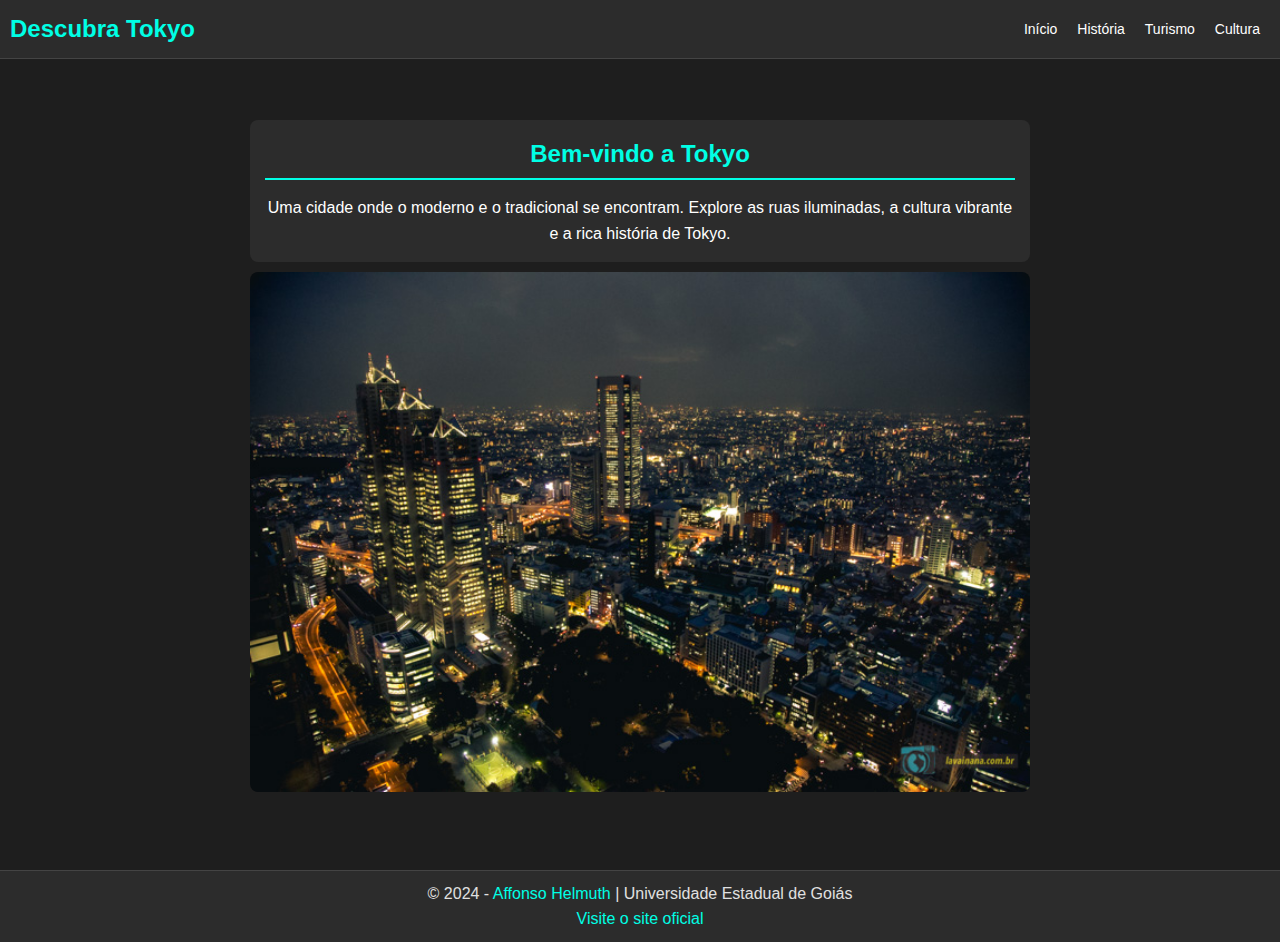
<file: index.html>
<!DOCTYPE html>
<html lang="pt-br">
<head>
    <meta charset="UTF-8">
    <meta name="viewport" content="width=device-width, initial-scale=1.0">
    <title>Tokyo - Página Inicial</title>
    <link rel="stylesheet" href="src/css/style.css">
    <link rel="icon" href="src/image/icons8-japão-48.ico" type="image/x-icon">
</head>
<body>
    <header>
        <h1>Descubra Tokyo</h1>
        <nav>
            <ul>
                <li><a href="index.html">Início</a></li>
                <li><a href="historia.html">História</a></li>
                <li><a href="turismo.html">Turismo</a></li>
                <li><a href="cultura.html">Cultura</a></li>
            </ul>
        </nav>
    </header>

    <section class="intro">
        <div class="intro-content">
            <h2>Bem-vindo a Tokyo</h2>
            <p>Uma cidade onde o moderno e o tradicional se encontram. Explore as ruas iluminadas, a cultura vibrante e a rica história de Tokyo.</p>
        </div>
        <img src="src/image/vista-toquio.jpg" alt="Vista de Tokyo" title="Vista de Tokyo" class="intro-image">
    </section>

    <footer>
        <p>&copy; 2024 - <a href="https://github.com/affonsohellmuth" target="_blank">Affonso Helmuth</a> | Universidade Estadual de Goiás</p>
        <a href="https://www.gotokyo.org" target="_blank">Visite o site oficial</a>
    </footer>

</body>
</html>
</file>
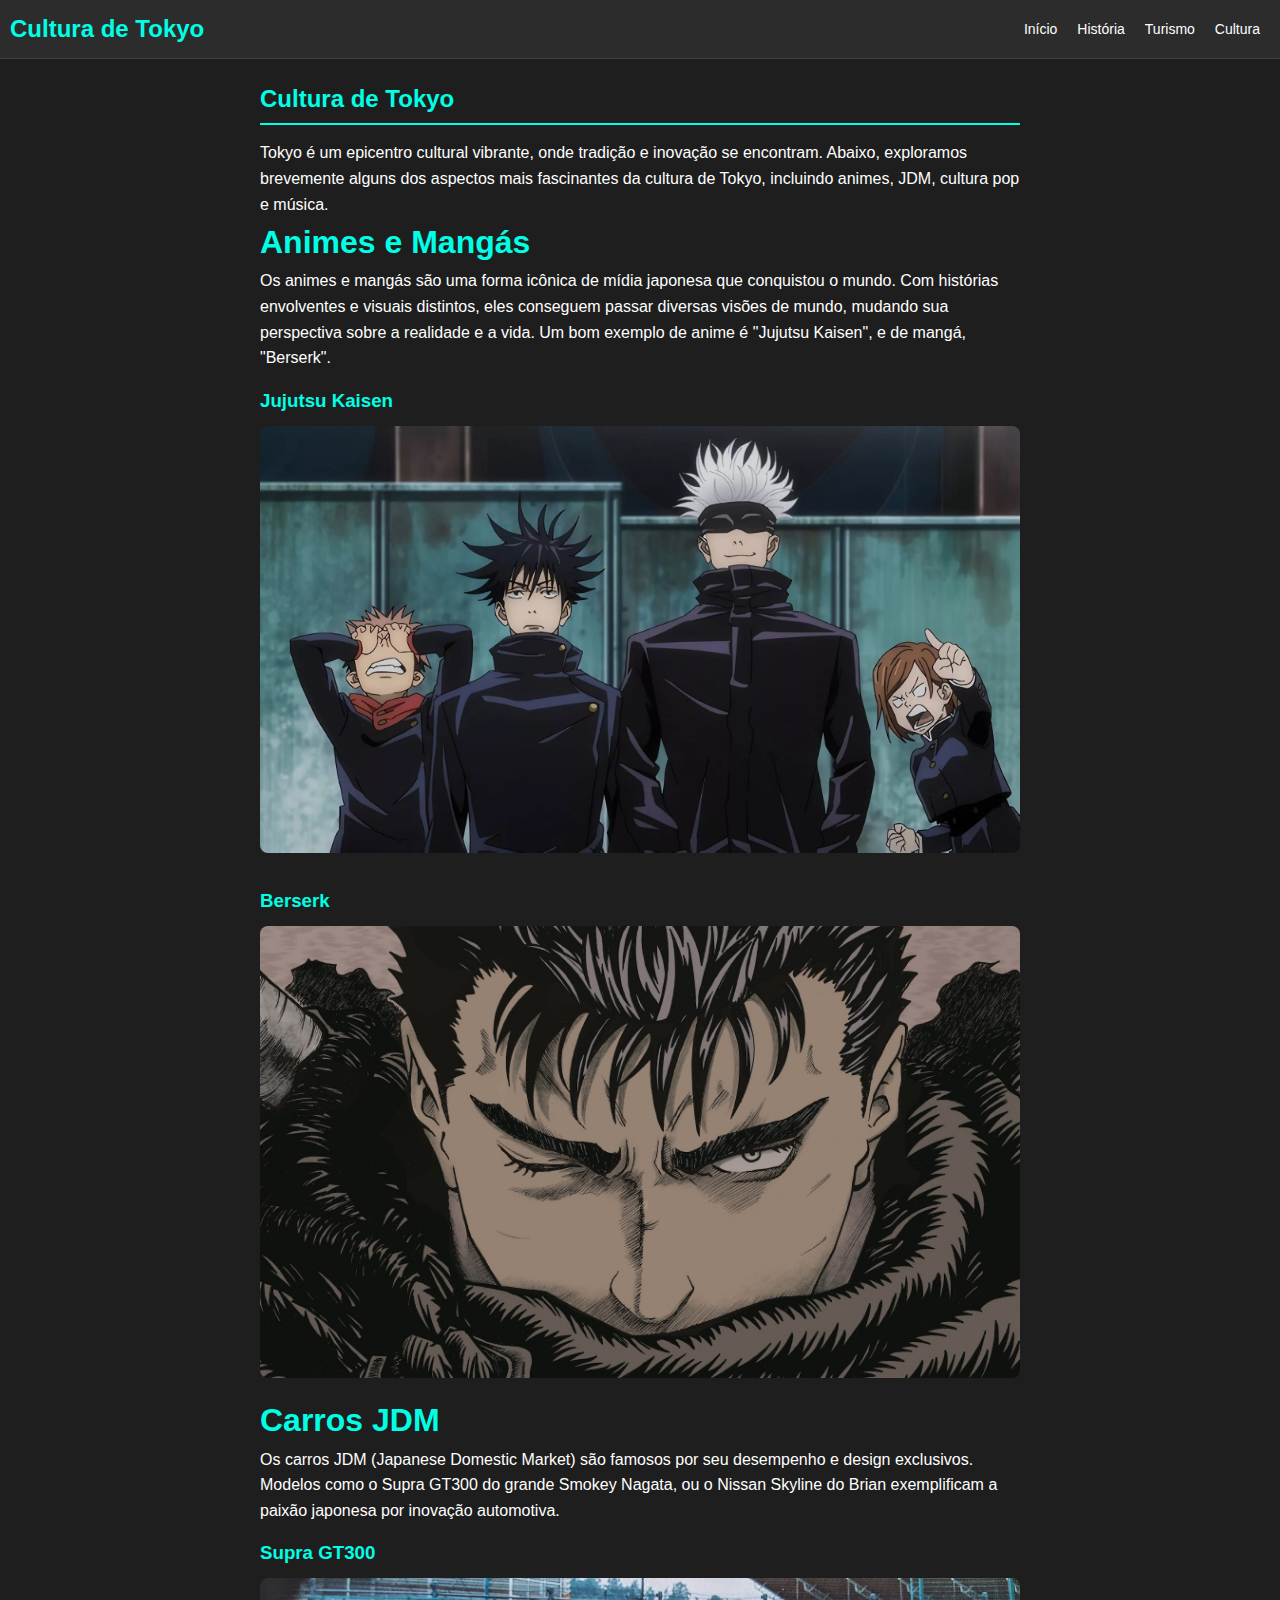
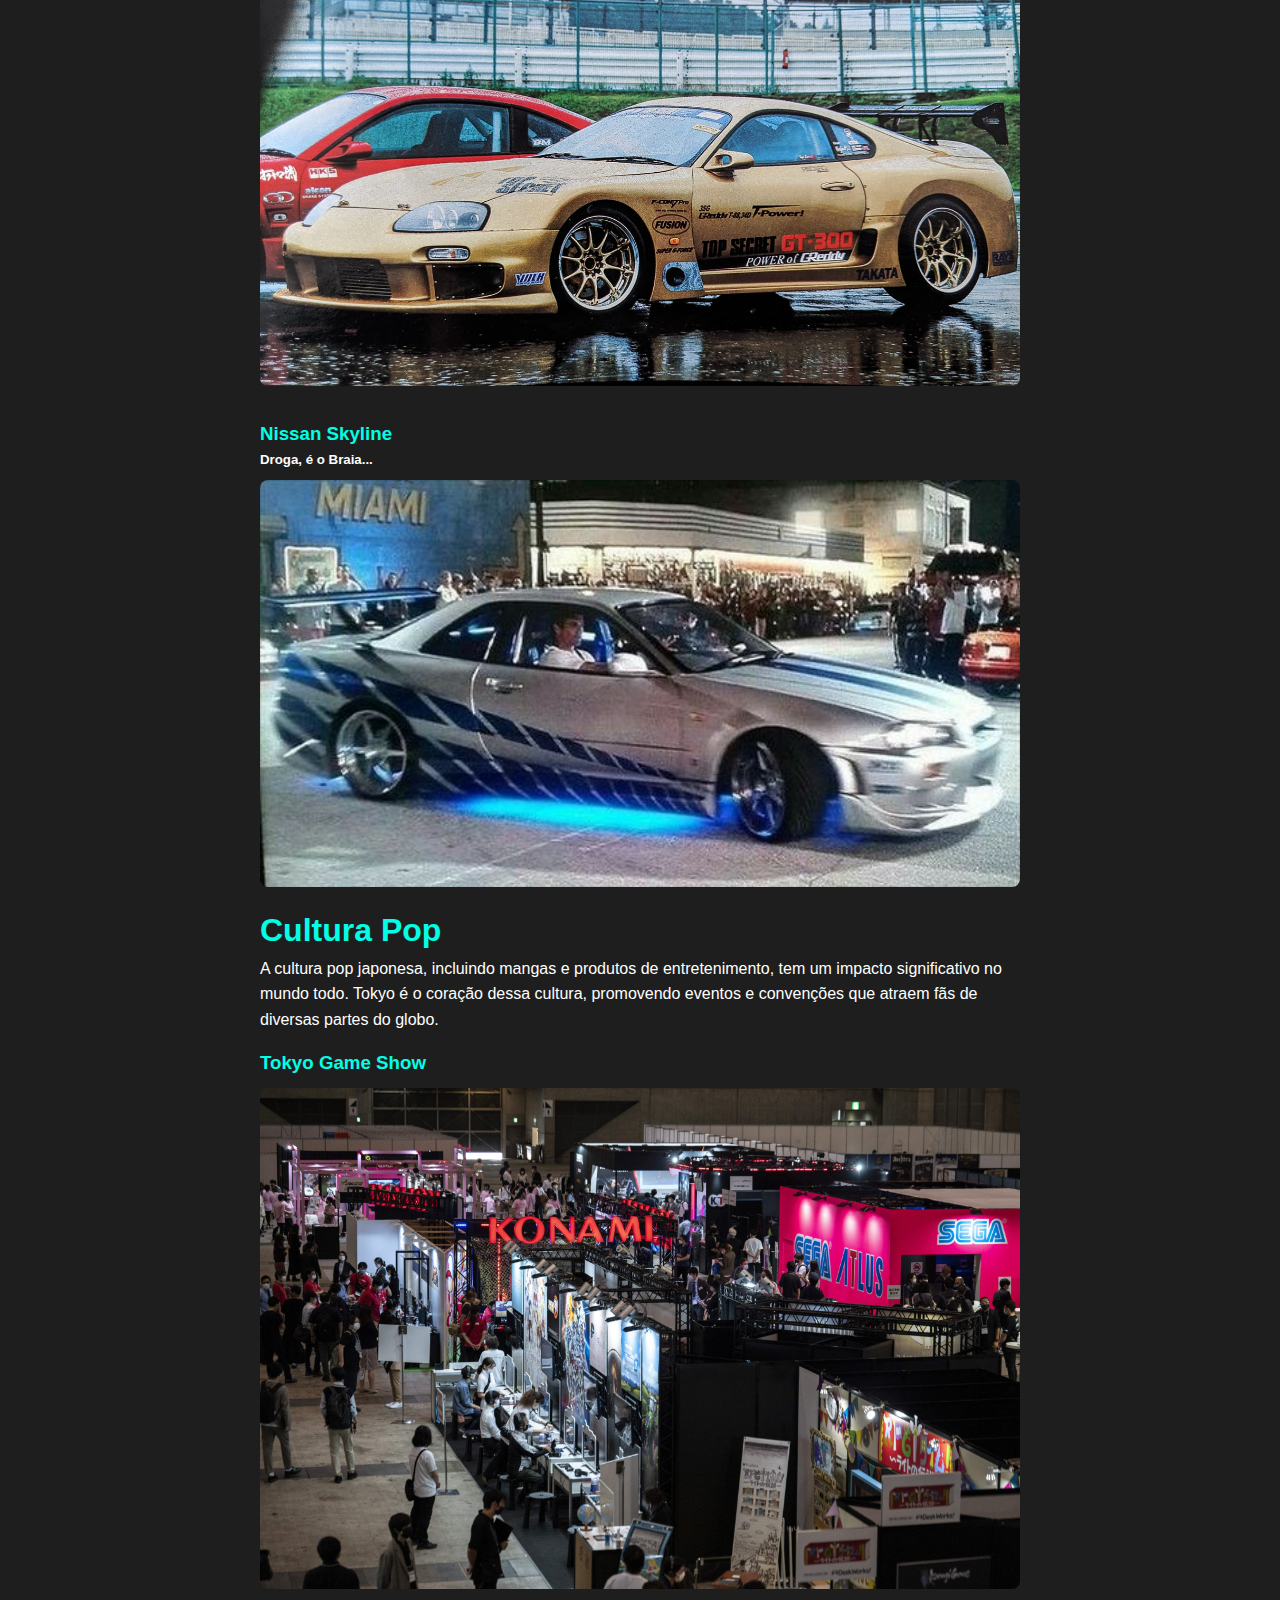
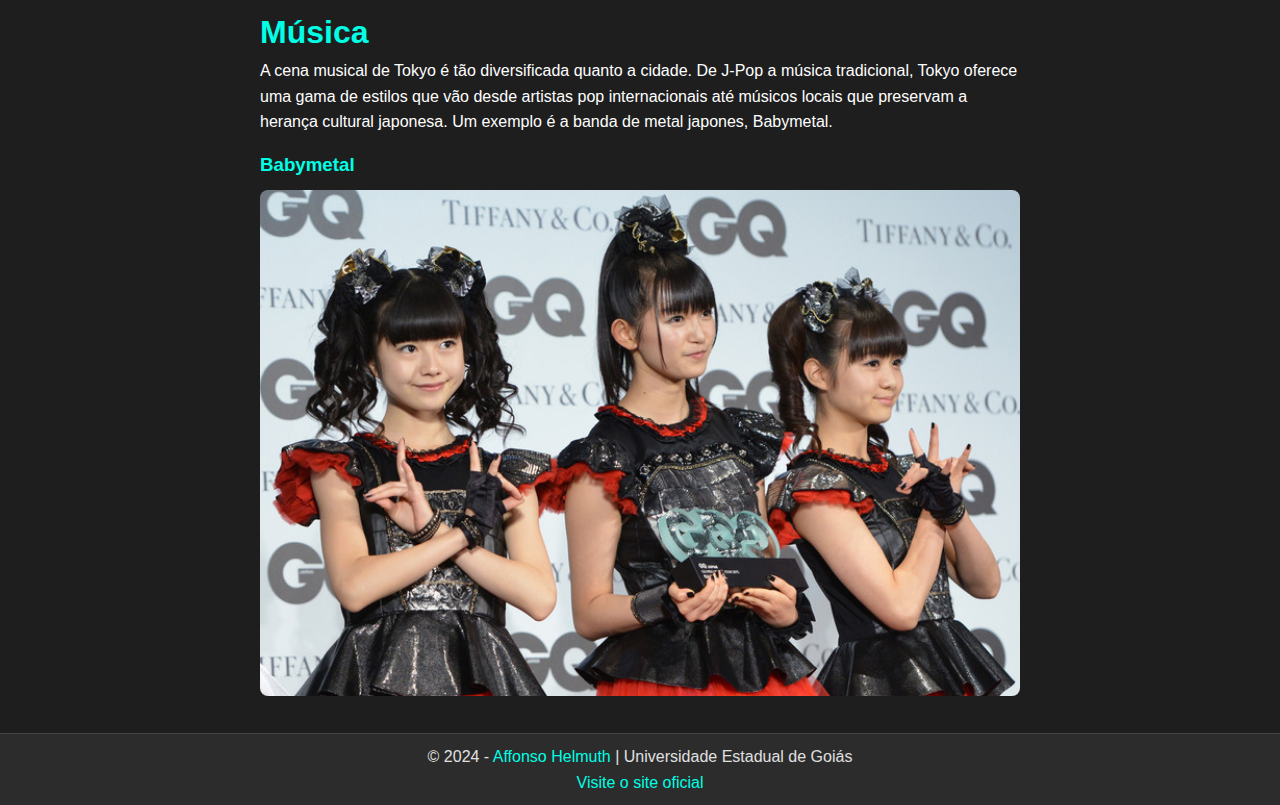
<file: cultura.html>
<!DOCTYPE html>
<html lang="pt-BR">
<head>
    <meta charset="UTF-8">
    <meta name="viewport" content="width=device-width, initial-scale=1.0">
    <title>Tokyo - Cultura</title>
    <link rel="stylesheet" href="src/css/style.css">
    <link rel="icon" href="src/image/icons8-japão-48.ico" type="image/x-icon">
</head>
<body>
    <header>
        <h1>Cultura de Tokyo</h1>
        <nav>
            <ul>
                <li><a href="index.html">Início</a></li>
                <li><a href="historia.html">História</a></li>
                <li><a href="turismo.html">Turismo</a></li>
                <li><a href="cultura.html">Cultura</a></li>
            </ul>
        </nav>
    </header>

    <section class="content">
        <h2>Cultura de Tokyo</h2>
        
        <p>Tokyo é um epicentro cultural vibrante, onde tradição e inovação se encontram. Abaixo, exploramos brevemente alguns dos aspectos mais fascinantes da cultura de Tokyo, incluindo animes, JDM, cultura pop e música.</p>
        
        <h1>Animes e Mangás</h1>
        <p>Os animes e mangás são uma forma icônica de mídia japonesa que conquistou o mundo. Com histórias envolventes e visuais distintos, eles conseguem passar diversas visões de mundo, mudando sua perspectiva sobre a realidade e a vida. Um bom exemplo de anime é "Jujutsu Kaisen", e de mangá, "Berserk".</p>
        <h3>Jujutsu Kaisen</h3>
        <img src="src/image/jujutsu.jpeg.webp" alt="Jujutsu Kaisen" title="Jujutsu Kaisen">
        <h3>Berserk</h3>
        <img src="src/image/berserk_foda.jpg" alt="Berserk" title="Berserk">

        <h1>Carros JDM</h1>
        <p>Os carros JDM (Japanese Domestic Market) são famosos por seu desempenho e design exclusivos. Modelos como o Supra GT300 do grande Smokey Nagata, ou o Nissan Skyline do Brian exemplificam a paixão japonesa por inovação automotiva.</p>
        <h3>Supra GT300</h3>
        <img src="src/image/supra_nagata.png" alt="Supra GT300" title="Supra GT300">
        <h3>Nissan Skyline</h3>
        <h5>Droga, é o Braia...</h5>
        <img src="src/image/brian.jpg" alt="Skyline" title="Skyline">

        <h1>Cultura Pop</h1>
        <p>A cultura pop japonesa, incluindo mangas e produtos de entretenimento, tem um impacto significativo no mundo todo. Tokyo é o coração dessa cultura, promovendo eventos e convenções que atraem fãs de diversas partes do globo.</p>
        <h3>Tokyo Game Show</h3>
        <img src="src/image/evento_tokyo.jpg" alt="Cultura Pop" title="Cultura Pop">

        <h1>Música</h1>
        <p>A cena musical de Tokyo é tão diversificada quanto a cidade. De J-Pop a música tradicional, Tokyo oferece uma gama de estilos que vão desde artistas pop internacionais até músicos locais que preservam a herança cultural japonesa. Um exemplo é a banda de metal japones, Babymetal.</p>
        <h3>Babymetal</h3>
        <img src="src/image/Babymetal.jpg" alt="Música" title="Música">
    </section>

    <footer>
        <p>&copy; 2024 - <a href="https://github.com/affonsohellmuth" target="_blank">Affonso Helmuth</a> | Universidade Estadual de Goiás</p>
        <a href="https://www.gotokyo.org" target="_blank">Visite o site oficial</a>
    </footer>

</body>
</html>
</file>
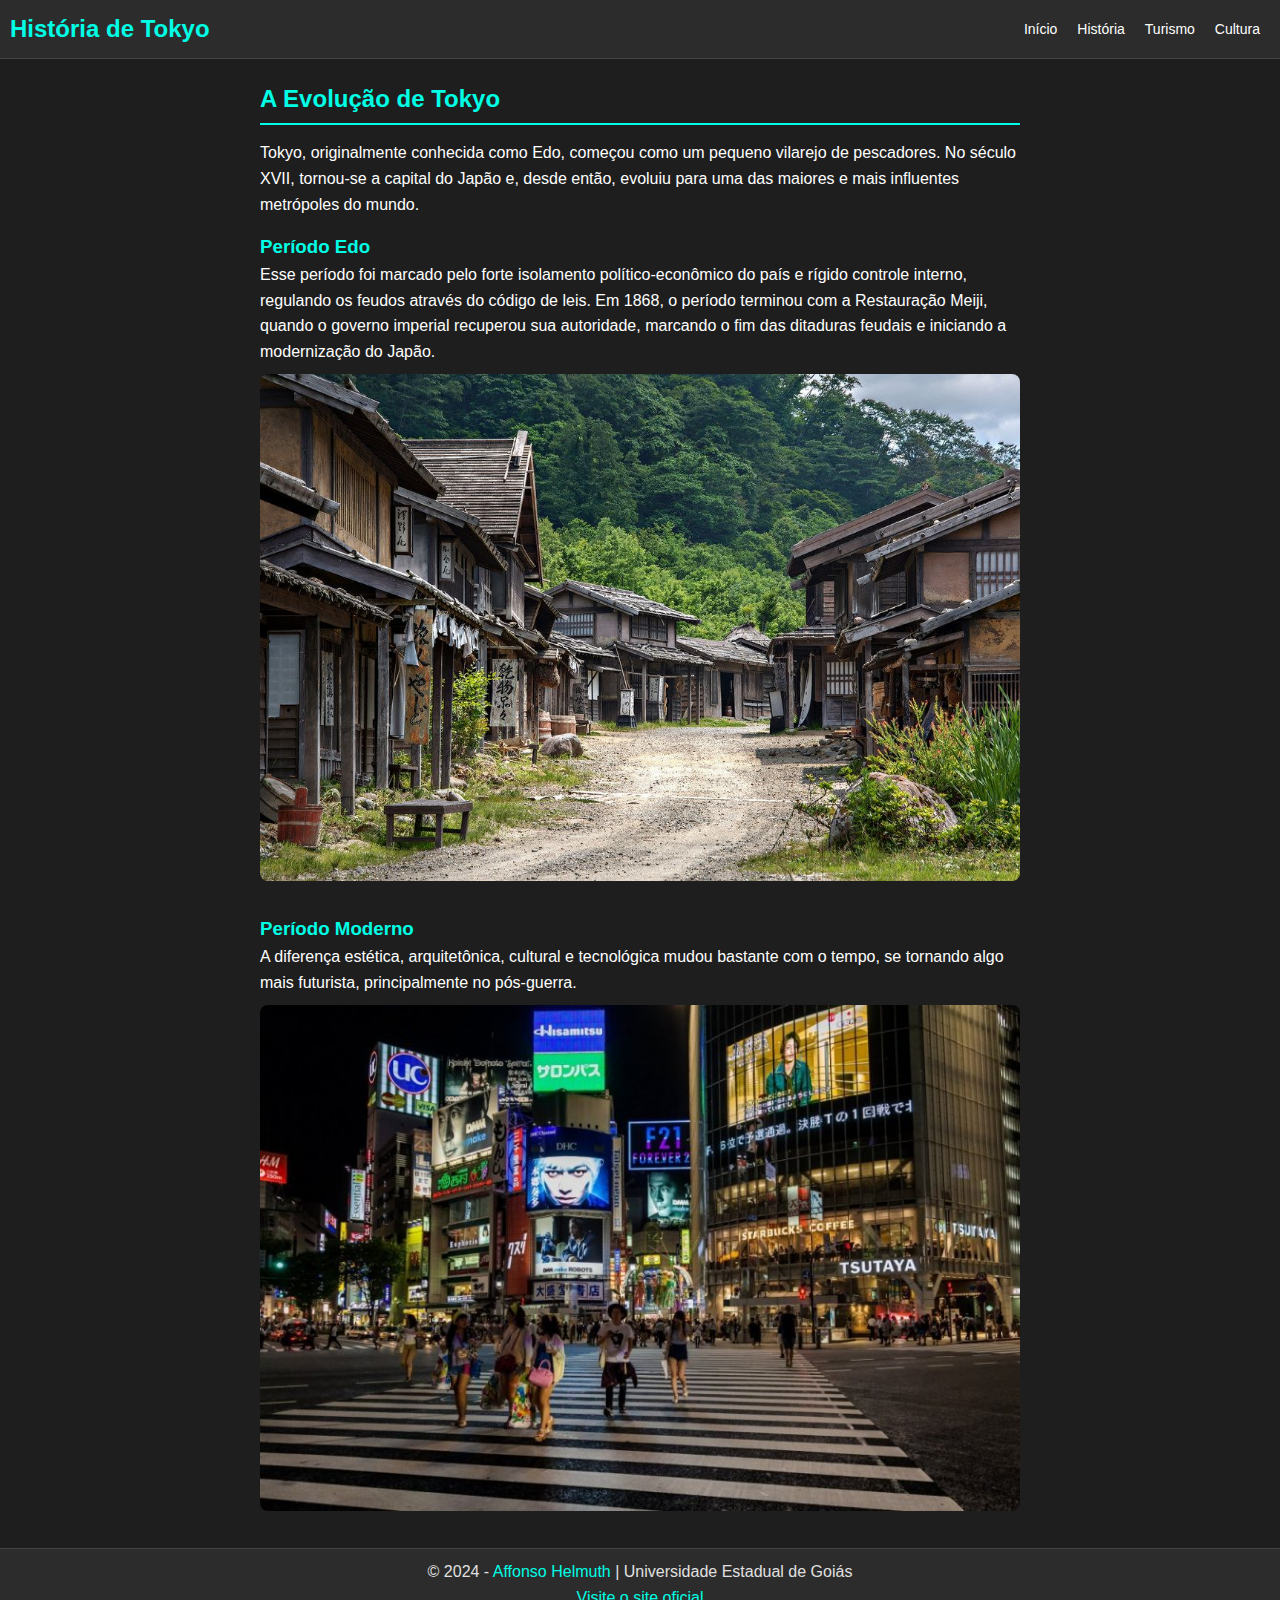
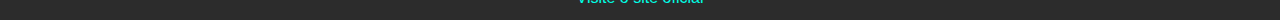
<file: historia.html>
<!DOCTYPE html>
<html lang="pt-br">
<head>
    <meta charset="UTF-8">
    <meta name="viewport" content="width=device-width, initial-scale=1.0">
    <title>Tokyo - História</title>
    <link rel="stylesheet" href="src/css/style.css">
    <link rel="icon" href="src/image/icons8-japão-48.ico" type="image/x-icon">
</head>
<body>
    <header>
        <h1>História de Tokyo</h1>
        <nav>
            <ul>
                <li><a href="index.html">Início</a></li>
                <li><a href="historia.html">História</a></li>
                <li><a href="turismo.html">Turismo</a></li>
                <li><a href="cultura.html">Cultura</a></li>
            </ul>
        </nav>
    </header>
    
    <section class="content">
        <h2>A Evolução de Tokyo</h2>
        <p>Tokyo, originalmente conhecida como Edo, começou como um pequeno vilarejo de pescadores. No século XVII, tornou-se a capital do Japão e, desde então, evoluiu para uma das maiores e mais influentes metrópoles do mundo.</p>
        <h3>Período Edo</h3>
        <p>Esse período foi marcado pelo forte isolamento político-econômico do país e rígido controle interno, regulando os feudos através do código de leis. Em 1868, o período terminou com a Restauração Meiji, quando o governo imperial recuperou sua autoridade, marcando o fim das ditaduras feudais e iniciando a modernização do Japão.</p>
        <img src="src/image/edo-period.jpg" alt="Período Edo" title="Período Edo">
        <h3>Período Moderno</h3>
        <p>A diferença estética, arquitetônica, cultural e tecnológica mudou bastante com o tempo, se tornando algo mais futurista, principalmente no pós-guerra.</p>
        <img src="src/image/modern-tokyo.jpg" alt="Tokyo Moderna" title="Tokyo Moderna">
    </section>
    
    <footer>
        <p>&copy; 2024 - <a href="https://github.com/affonsohellmuth" target="_blank">Affonso Helmuth</a> | Universidade Estadual de Goiás</p>
        <a href="https://www.gotokyo.org" target="_blank">Visite o site oficial</a>
    </footer>

</body>
</html>
</file>
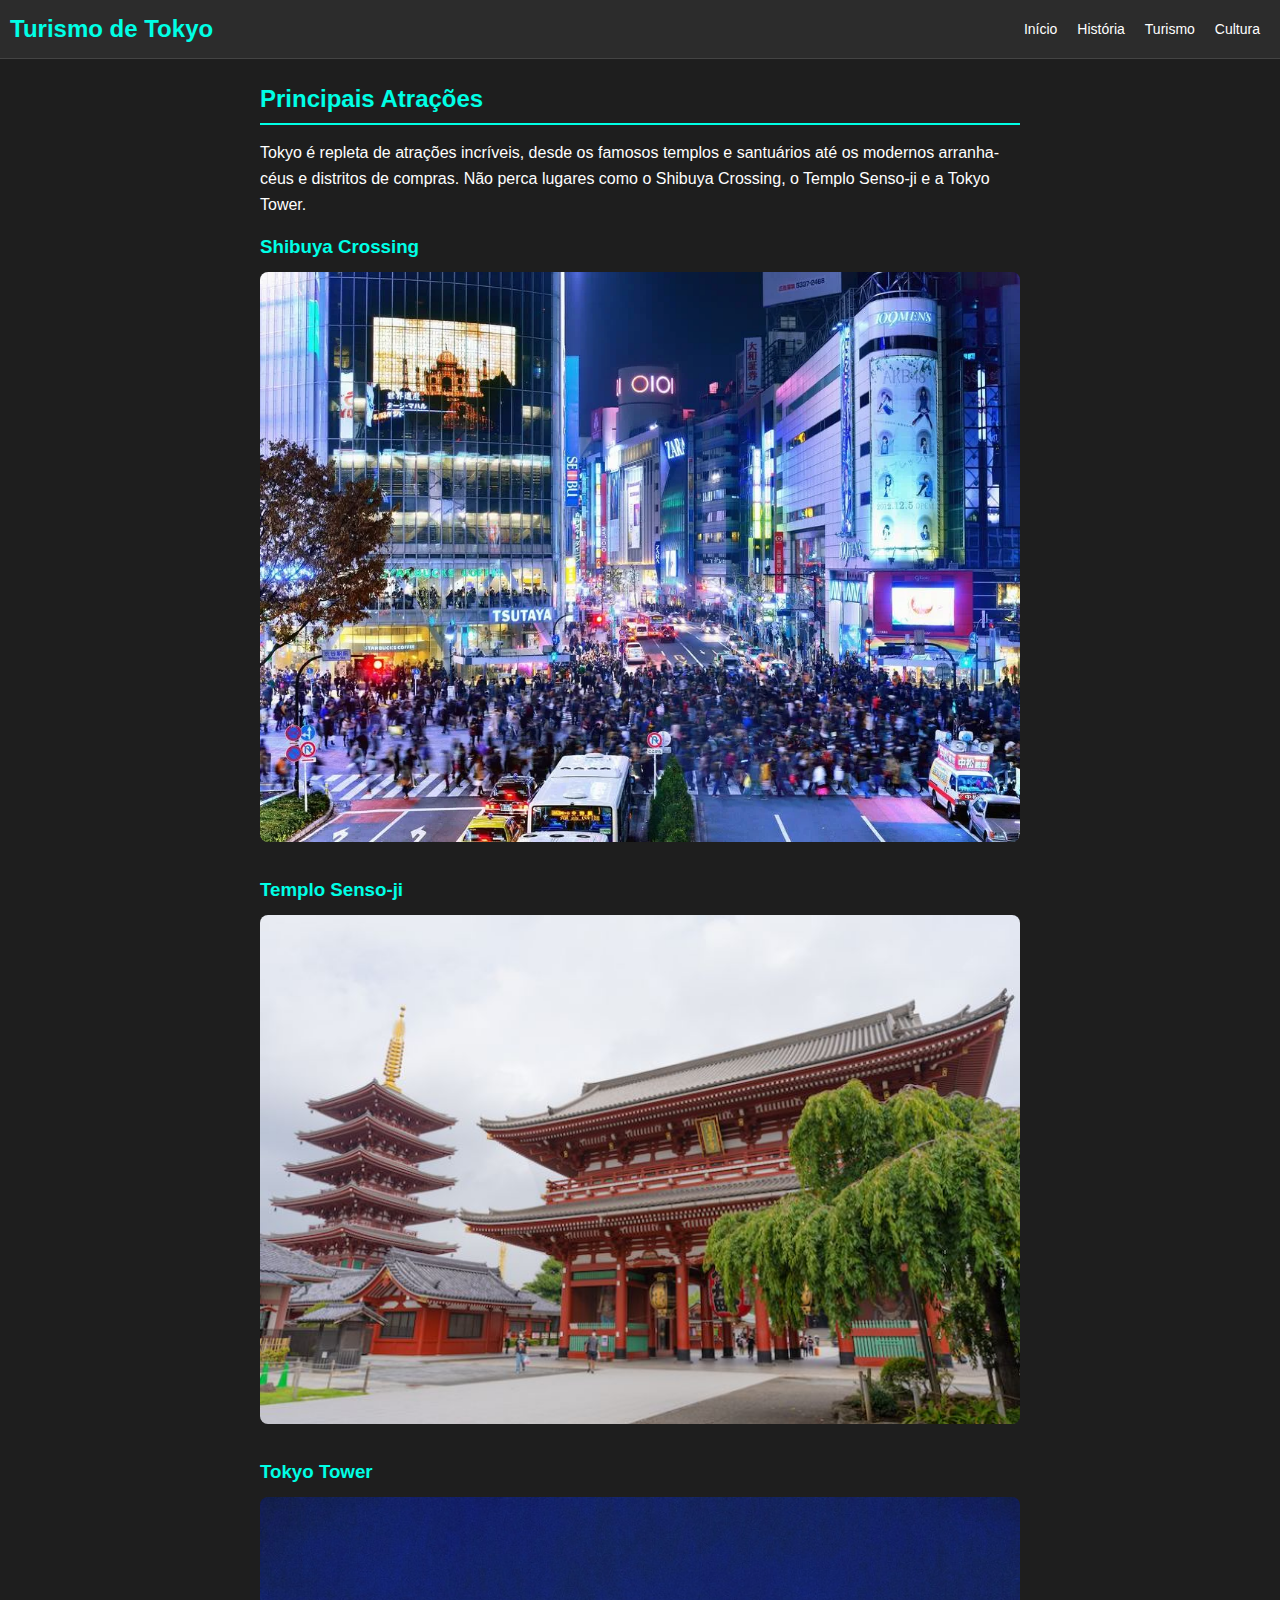
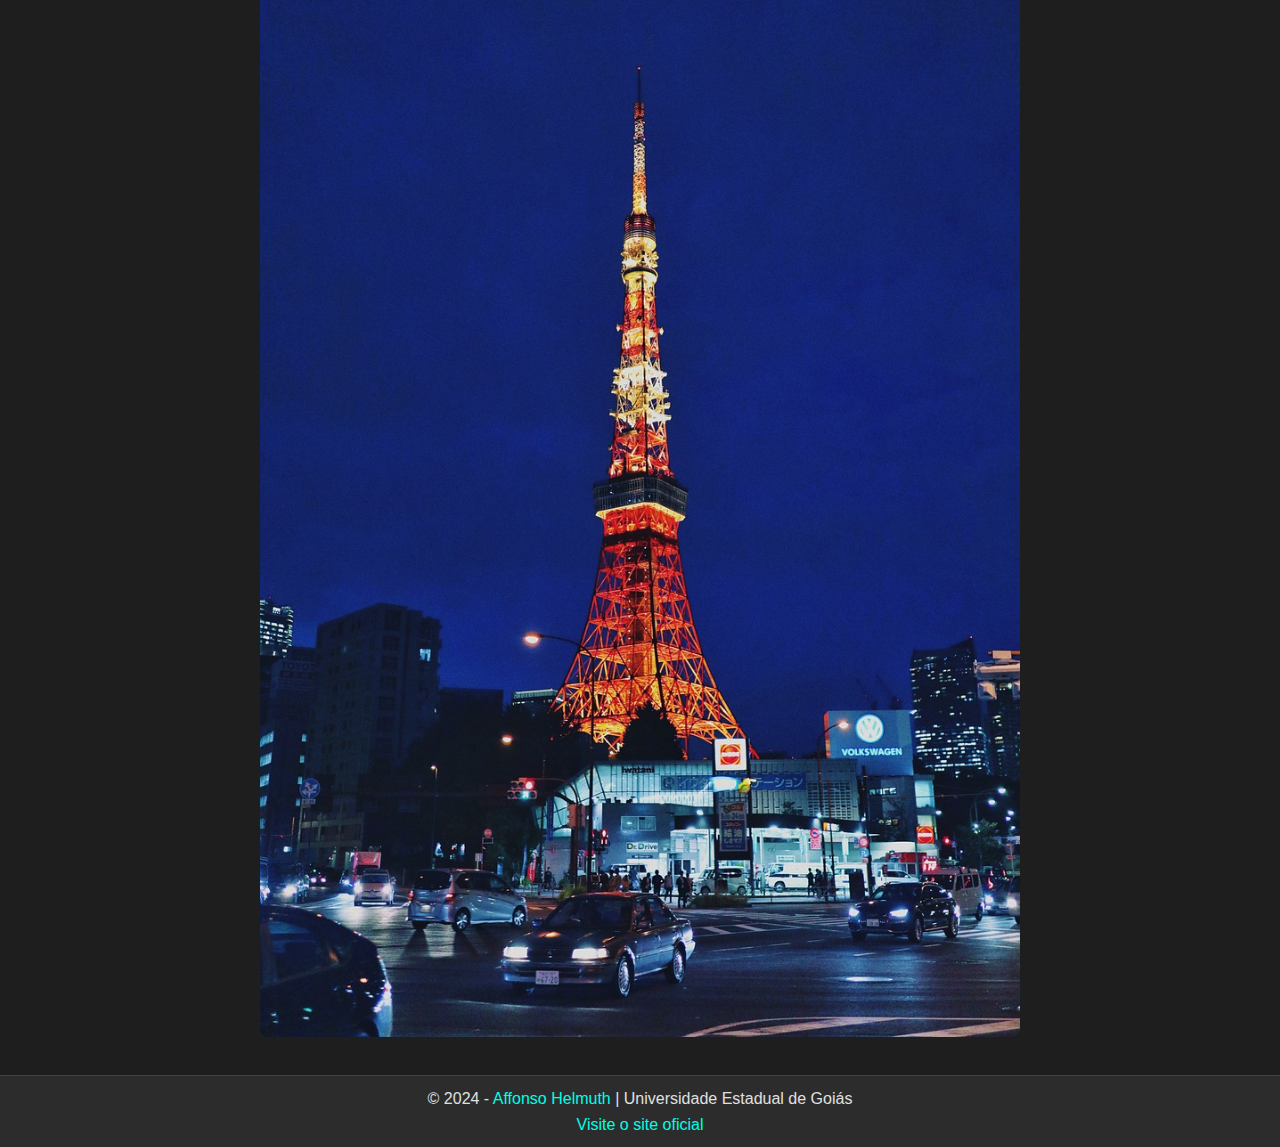
<file: turismo.html>
<!DOCTYPE html>
<html lang="pt-br">
<head>
    <meta charset="UTF-8">
    <meta name="viewport" content="width=device-width, initial-scale=1.0">
    <title>Tokyo - Turismo</title>
    <link rel="stylesheet" href="src/css/style.css">
    <link rel="icon" href="src/image/icons8-japão-48.ico" type="image/x-icon">
</head>
<body>
    <header>
        <h1>Turismo de Tokyo</h1>
        <nav>
            <ul>
                <li><a href="index.html">Início</a></li>
                <li><a href="historia.html">História</a></li>
                <li><a href="turismo.html">Turismo</a></li>
                <li><a href="cultura.html">Cultura</a></li>
            </ul>
        </nav>
    </header>
    
    <section class="content">
        <h2>Principais Atrações</h2>
        <p>Tokyo é repleta de atrações incríveis, desde os famosos templos e santuários até os modernos arranha-céus e distritos de compras. Não perca lugares como o Shibuya Crossing, o Templo Senso-ji e a Tokyo Tower.</p>
        <h3>Shibuya Crossing</h3>
        <img src="src/image/shibuya-crossing.webp" alt="Shibuya Crossing" title="Shibuya Crossing">
        <h3>Templo Senso-ji</h3>
        <img src="src/image/templo-senso-ji.jpg" alt="Templo Senso-ji" title="Templo Senso-ji">
        <h3>Tokyo Tower</h3>
        <img src="src/image/tokyo-tower.jpg" alt="Tokyo Tower" title="Tokyo Tower">
    </section>

    <footer>
        <p>&copy; 2024 - <a href="https://github.com/affonsohellmuth" target="_blank">Affonso Helmuth</a> | Universidade Estadual de Goiás</p>
        <a href="https://www.gotokyo.org" target="_blank">Visite o site oficial</a>
    </footer>

</body>
</html>
</file>
<file: src/css/style.css>
* {
    margin: 0;
    padding: 0;
    box-sizing: border-box;
}

body {
    font-family: 'Arial', sans-serif;
    background-color: #1e1e1e;
    color: #ffffff;
    line-height: 1.6;
    display: flex;
    flex-direction: column;
    min-height: 100vh;
    padding-top: 60px;
    scroll-behavior: smooth;
}

header {
    background: #2c2c2c;
    color: #ffffff;
    border-bottom: 1px solid #444;
    position: fixed;
    top: 0;
    left: 0;
    width: 100%;
    z-index: 1000;
    display: flex;
    justify-content: space-between;
    align-items: center;
    padding: 10px;
}

header h1 {
    margin: 0;
    font-size: 24px;
}

nav ul {
    list-style: none;
    display: flex;
    margin: 0;
    padding: 0;
}

nav ul li {
    margin: 0 10px;
}

nav ul li a {
    color: #ffffff;
    text-decoration: none;
    font-size: 14px;
}

nav ul li a:hover {
    text-shadow: 0 0 3px #ffffff;
}

.intro {
    color: #fff;
    text-align: center;
    padding: 60px 10px;
    max-width: 800px;
    margin: 0 auto;
}

.intro-content {
    background: #2c2c2c;
    padding: 15px;
    display: inline-block;
    border-radius: 8px;
    max-width: 100%;
}

footer {
    background: #2c2c2c;
    color: #e0e0e0;
    text-align: center;
    padding: 10px;
    border-top: 1px solid #444;
    margin-top: auto;
}

footer a {
    color: #00ffe5;
    text-decoration: none;
}

footer a:hover {
    text-decoration: underline;
}

.content {
    padding: 20px;
    max-width: 800px;
    margin: 0 auto;
}

img {
    width: 100%;
    height: auto;
    border-radius: 8px;
    margin: 10px 0;
}

h1, h2, h3 {
    color: #00ffe5;
}

h2 {
    border-bottom: 2px solid #00ffe5;
    padding-bottom: 5px;
    margin-bottom: 15px;
}

h3 {
    margin-top: 15px;
}

@media (max-width: 768px) {
    header {
        flex-direction: row;
        padding: 10px;
        text-align: left;
    }

    header h1 {
        font-size: 20px;
    }

    nav ul {
        flex-direction: row;
    }
    
    nav ul li {
        margin: 0 5px;
    }

    .intro {
        padding: 40px 10px;
    }
}
</file>
